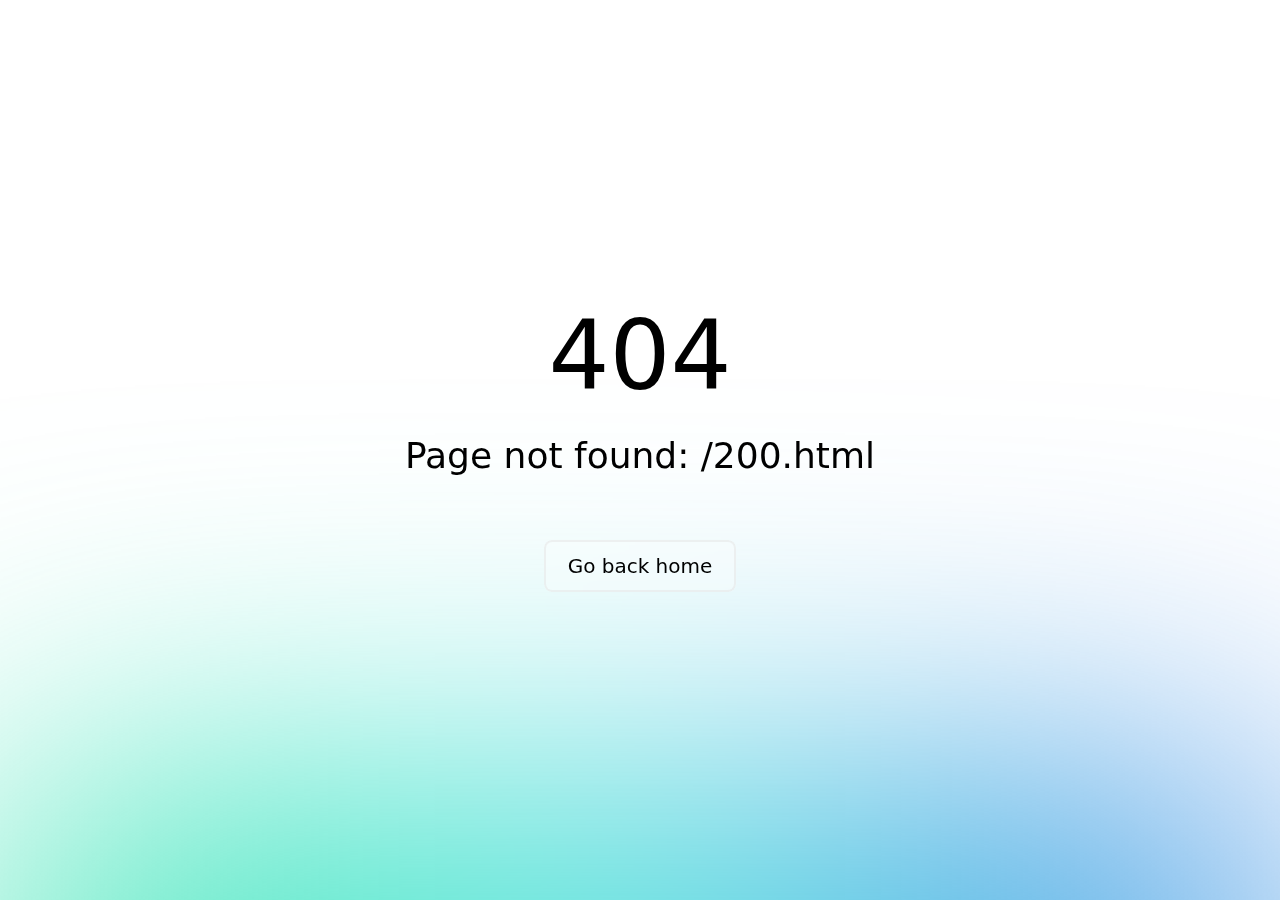
<file: 200.html>
<!DOCTYPE html><html  data-capo=""><head><meta charset="utf-8">
<meta name="viewport" content="width=device-width, initial-scale=1">
<link rel="stylesheet" href="https://fonts.googleapis.com/css2?family=Plus+Jakarta+Sans:wght@400;500;600;700&display=swap">
<link rel="stylesheet" href="https://cdnjs.cloudflare.com/ajax/libs/font-awesome/6.0.0/css/all.min.css">
<style>*,:after,:before{--tw-border-spacing-x:0;--tw-border-spacing-y:0;--tw-translate-x:0;--tw-translate-y:0;--tw-rotate:0;--tw-skew-x:0;--tw-skew-y:0;--tw-scale-x:1;--tw-scale-y:1;--tw-pan-x: ;--tw-pan-y: ;--tw-pinch-zoom: ;--tw-scroll-snap-strictness:proximity;--tw-gradient-from-position: ;--tw-gradient-via-position: ;--tw-gradient-to-position: ;--tw-ordinal: ;--tw-slashed-zero: ;--tw-numeric-figure: ;--tw-numeric-spacing: ;--tw-numeric-fraction: ;--tw-ring-inset: ;--tw-ring-offset-width:0px;--tw-ring-offset-color:#fff;--tw-ring-color:rgba(59,130,246,.5);--tw-ring-offset-shadow:0 0 #0000;--tw-ring-shadow:0 0 #0000;--tw-shadow:0 0 #0000;--tw-shadow-colored:0 0 #0000;--tw-blur: ;--tw-brightness: ;--tw-contrast: ;--tw-grayscale: ;--tw-hue-rotate: ;--tw-invert: ;--tw-saturate: ;--tw-sepia: ;--tw-drop-shadow: ;--tw-backdrop-blur: ;--tw-backdrop-brightness: ;--tw-backdrop-contrast: ;--tw-backdrop-grayscale: ;--tw-backdrop-hue-rotate: ;--tw-backdrop-invert: ;--tw-backdrop-opacity: ;--tw-backdrop-saturate: ;--tw-backdrop-sepia: ;--tw-contain-size: ;--tw-contain-layout: ;--tw-contain-paint: ;--tw-contain-style: }::backdrop{--tw-border-spacing-x:0;--tw-border-spacing-y:0;--tw-translate-x:0;--tw-translate-y:0;--tw-rotate:0;--tw-skew-x:0;--tw-skew-y:0;--tw-scale-x:1;--tw-scale-y:1;--tw-pan-x: ;--tw-pan-y: ;--tw-pinch-zoom: ;--tw-scroll-snap-strictness:proximity;--tw-gradient-from-position: ;--tw-gradient-via-position: ;--tw-gradient-to-position: ;--tw-ordinal: ;--tw-slashed-zero: ;--tw-numeric-figure: ;--tw-numeric-spacing: ;--tw-numeric-fraction: ;--tw-ring-inset: ;--tw-ring-offset-width:0px;--tw-ring-offset-color:#fff;--tw-ring-color:rgba(59,130,246,.5);--tw-ring-offset-shadow:0 0 #0000;--tw-ring-shadow:0 0 #0000;--tw-shadow:0 0 #0000;--tw-shadow-colored:0 0 #0000;--tw-blur: ;--tw-brightness: ;--tw-contrast: ;--tw-grayscale: ;--tw-hue-rotate: ;--tw-invert: ;--tw-saturate: ;--tw-sepia: ;--tw-drop-shadow: ;--tw-backdrop-blur: ;--tw-backdrop-brightness: ;--tw-backdrop-contrast: ;--tw-backdrop-grayscale: ;--tw-backdrop-hue-rotate: ;--tw-backdrop-invert: ;--tw-backdrop-opacity: ;--tw-backdrop-saturate: ;--tw-backdrop-sepia: ;--tw-contain-size: ;--tw-contain-layout: ;--tw-contain-paint: ;--tw-contain-style: }/*! tailwindcss v3.4.17 | MIT License | https://tailwindcss.com*/*,:after,:before{border:0 solid #e5e7eb;box-sizing:border-box}:after,:before{--tw-content:""}:host,html{line-height:1.5;-webkit-text-size-adjust:100%;font-family:Plus Jakarta Sans,sans-serif;font-feature-settings:normal;font-variation-settings:normal;-moz-tab-size:4;-o-tab-size:4;tab-size:4;-webkit-tap-highlight-color:transparent}body{line-height:inherit;margin:0}hr{border-top-width:1px;color:inherit;height:0}abbr:where([title]){-webkit-text-decoration:underline dotted;text-decoration:underline dotted}h1,h2,h3,h4,h5,h6{font-size:inherit;font-weight:inherit}a{color:inherit;text-decoration:inherit}b,strong{font-weight:bolder}code,kbd,pre,samp{font-family:ui-monospace,SFMono-Regular,Menlo,Monaco,Consolas,Liberation Mono,Courier New,monospace;font-feature-settings:normal;font-size:1em;font-variation-settings:normal}small{font-size:80%}sub,sup{font-size:75%;line-height:0;position:relative;vertical-align:baseline}sub{bottom:-.25em}sup{top:-.5em}table{border-collapse:collapse;border-color:inherit;text-indent:0}button,input,optgroup,select,textarea{color:inherit;font-family:inherit;font-feature-settings:inherit;font-size:100%;font-variation-settings:inherit;font-weight:inherit;letter-spacing:inherit;line-height:inherit;margin:0;padding:0}button,select{text-transform:none}button,input:where([type=button]),input:where([type=reset]),input:where([type=submit]){-webkit-appearance:button;background-color:transparent;background-image:none}:-moz-focusring{outline:auto}:-moz-ui-invalid{box-shadow:none}progress{vertical-align:baseline}::-webkit-inner-spin-button,::-webkit-outer-spin-button{height:auto}[type=search]{-webkit-appearance:textfield;outline-offset:-2px}::-webkit-search-decoration{-webkit-appearance:none}::-webkit-file-upload-button{-webkit-appearance:button;font:inherit}summary{display:list-item}blockquote,dd,dl,figure,h1,h2,h3,h4,h5,h6,hr,p,pre{margin:0}fieldset{margin:0}fieldset,legend{padding:0}menu,ol,ul{list-style:none;margin:0;padding:0}dialog{padding:0}textarea{resize:vertical}input::-moz-placeholder,textarea::-moz-placeholder{color:#9ca3af;opacity:1}input::placeholder,textarea::placeholder{color:#9ca3af;opacity:1}[role=button],button{cursor:pointer}:disabled{cursor:default}audio,canvas,embed,iframe,img,object,svg,video{display:block;vertical-align:middle}img,video{height:auto;max-width:100%}[hidden]:where(:not([hidden=until-found])){display:none}.container{width:100%}@media (min-width:640px){.container{max-width:640px}}@media (min-width:768px){.container{max-width:768px}}@media (min-width:1024px){.container{max-width:1024px}}@media (min-width:1280px){.container{max-width:1280px}}@media (min-width:1536px){.container{max-width:1536px}}.visible{visibility:visible}.fixed{position:fixed}.absolute{position:absolute}.relative{position:relative}.inset-0{top:0;right:0;bottom:0;left:0}.left-0{left:0}.right-0{right:0}.top-0{top:0}.top-16{top:4rem}.z-50{z-index:50}.mx-4{margin-left:1rem;margin-right:1rem}.mx-auto{margin-left:auto;margin-right:auto}.mb-1{margin-bottom:.25rem}.mb-12{margin-bottom:3rem}.mb-16{margin-bottom:4rem}.mb-2{margin-bottom:.5rem}.mb-3{margin-bottom:.75rem}.mb-4{margin-bottom:1rem}.mb-5{margin-bottom:1.25rem}.ml-20{margin-left:5rem}.mr-3{margin-right:.75rem}.mt-1{margin-top:.25rem}.mt-4{margin-top:1rem}.mt-5{margin-top:1.25rem}.block{display:block}.inline-block{display:inline-block}.flex{display:flex}.h-1{height:.25rem}.h-8{height:2rem}.h-9{height:2.25rem}.h-screen{height:100vh}.min-h-screen{min-height:100vh}.w-2\/3{width:66.666667%}.w-8{width:2rem}.w-9{width:2.25rem}.w-full{width:100%}.max-w-\[120px\]{max-width:120px}.-translate-y-\[10px\]{--tw-translate-y:-10px}.-translate-y-\[10px\],.translate-x-0{transform:translate(var(--tw-translate-x),var(--tw-translate-y)) rotate(var(--tw-rotate)) skew(var(--tw-skew-x)) skewY(var(--tw-skew-y)) scaleX(var(--tw-scale-x)) scaleY(var(--tw-scale-y))}.translate-x-0{--tw-translate-x:0px}.translate-x-full{--tw-translate-x:100%}.translate-x-full,.translate-y-\[10px\]{transform:translate(var(--tw-translate-x),var(--tw-translate-y)) rotate(var(--tw-rotate)) skew(var(--tw-skew-x)) skewY(var(--tw-skew-y)) scaleX(var(--tw-scale-x)) scaleY(var(--tw-scale-y))}.translate-y-\[10px\]{--tw-translate-y:10px}.-rotate-45{--tw-rotate:-45deg}.-rotate-45,.rotate-45{transform:translate(var(--tw-translate-x),var(--tw-translate-y)) rotate(var(--tw-rotate)) skew(var(--tw-skew-x)) skewY(var(--tw-skew-y)) scaleX(var(--tw-scale-x)) scaleY(var(--tw-scale-y))}.rotate-45{--tw-rotate:45deg}.flex-col{flex-direction:column}.flex-wrap{flex-wrap:wrap}.items-center{align-items:center}.justify-center{justify-content:center}.justify-between{justify-content:space-between}.space-x-4>:not([hidden])~:not([hidden]){--tw-space-x-reverse:0;margin-left:calc(1rem*(1 - var(--tw-space-x-reverse)));margin-right:calc(1rem*var(--tw-space-x-reverse))}.space-x-6>:not([hidden])~:not([hidden]){--tw-space-x-reverse:0;margin-left:calc(1.5rem*(1 - var(--tw-space-x-reverse)));margin-right:calc(1.5rem*var(--tw-space-x-reverse))}.space-y-8>:not([hidden])~:not([hidden]){--tw-space-y-reverse:0;margin-bottom:calc(2rem*var(--tw-space-y-reverse));margin-top:calc(2rem*(1 - var(--tw-space-y-reverse)))}.overflow-hidden{overflow:hidden}.rounded{border-radius:.25rem}.rounded-full{border-radius:9999px}.rounded-lg{border-radius:.5rem}.rounded-md{border-radius:.375rem}.border{border-width:1px}.border-t{border-top-width:1px}.border-gray-800{--tw-border-opacity:1;border-color:rgb(31 41 55/var(--tw-border-opacity,1))}.border-slate-300{--tw-border-opacity:1;border-color:rgb(203 213 225/var(--tw-border-opacity,1))}.border-slate-700{--tw-border-opacity:1;border-color:rgb(51 65 85/var(--tw-border-opacity,1))}.bg-\[\#F8F8F8\]{--tw-bg-opacity:1;background-color:rgb(248 248 248/var(--tw-bg-opacity,1))}.bg-\[\#F8F8F8\]\/30{background-color:#f7f7f74d}.bg-gray-800{--tw-bg-opacity:1;background-color:rgb(31 41 55/var(--tw-bg-opacity,1))}.bg-transparent{background-color:transparent}.bg-white{--tw-bg-opacity:1;background-color:rgb(255 255 255/var(--tw-bg-opacity,1))}.fill-current{fill:currentColor}.p-4{padding:1rem}.px-4{padding-left:1rem;padding-right:1rem}.px-5{padding-left:1.25rem;padding-right:1.25rem}.px-9{padding-left:2.25rem;padding-right:2.25rem}.py-16{padding-bottom:4rem;padding-top:4rem}.py-4{padding-bottom:1rem;padding-top:1rem}.pb-12{padding-bottom:3rem}.pt-10{padding-top:2.5rem}.pt-12{padding-top:3rem}.pt-16{padding-top:4rem}.pt-24{padding-top:6rem}.text-center{text-align:center}.text-justify{text-align:justify}.text-2xl{font-size:1.5rem;line-height:2rem}.text-3xl{font-size:1.875rem;line-height:2.25rem}.text-4xl{font-size:2.25rem;line-height:2.5rem}.text-5xl{font-size:3rem;line-height:1}.text-base{font-size:1rem;line-height:1.5rem}.text-lg{font-size:1.125rem;line-height:1.75rem}.text-sm{font-size:.875rem;line-height:1.25rem}.text-xl{font-size:1.25rem;line-height:1.75rem}.font-bold{font-weight:700}.font-extrabold{font-weight:800}.font-medium{font-weight:500}.font-semibold{font-weight:600}.uppercase{text-transform:uppercase}.leading-tight{line-height:1.25}.text-\[\#000000\]{--tw-text-opacity:1;color:rgb(0 0 0/var(--tw-text-opacity,1))}.text-\[\#3d3f3e\]{--tw-text-opacity:1;color:rgb(61 63 62/var(--tw-text-opacity,1))}.text-\[\#4287f5\]{--tw-text-opacity:1;color:rgb(66 135 245/var(--tw-text-opacity,1))}.text-\[\#5BBEE4\]{--tw-text-opacity:1;color:rgb(91 190 228/var(--tw-text-opacity,1))}.text-\[\#812990\]{--tw-text-opacity:1;color:rgb(129 41 144/var(--tw-text-opacity,1))}.text-\[\#F19DB5\]{--tw-text-opacity:1;color:rgb(241 157 181/var(--tw-text-opacity,1))}.text-black{--tw-text-opacity:1;color:rgb(0 0 0/var(--tw-text-opacity,1))}.text-gray-600{--tw-text-opacity:1;color:rgb(75 85 99/var(--tw-text-opacity,1))}.text-gray-800{--tw-text-opacity:1;color:rgb(31 41 55/var(--tw-text-opacity,1))}.text-slate-300{--tw-text-opacity:1;color:rgb(203 213 225/var(--tw-text-opacity,1))}.text-slate-500{--tw-text-opacity:1;color:rgb(100 116 139/var(--tw-text-opacity,1))}.text-white{--tw-text-opacity:1;color:rgb(255 255 255/var(--tw-text-opacity,1))}.opacity-0{opacity:0}.opacity-60{opacity:.6}.shadow-md{--tw-shadow:0 4px 6px -1px rgba(0,0,0,.1),0 2px 4px -2px rgba(0,0,0,.1);--tw-shadow-colored:0 4px 6px -1px var(--tw-shadow-color),0 2px 4px -2px var(--tw-shadow-color);box-shadow:var(--tw-ring-offset-shadow,0 0 #0000),var(--tw-ring-shadow,0 0 #0000),var(--tw-shadow)}.grayscale{--tw-grayscale:grayscale(100%);filter:var(--tw-blur) var(--tw-brightness) var(--tw-contrast) var(--tw-grayscale) var(--tw-hue-rotate) var(--tw-invert) var(--tw-saturate) var(--tw-sepia) var(--tw-drop-shadow)}.backdrop-blur-lg{--tw-backdrop-blur:blur(16px);-webkit-backdrop-filter:var(--tw-backdrop-blur) var(--tw-backdrop-brightness) var(--tw-backdrop-contrast) var(--tw-backdrop-grayscale) var(--tw-backdrop-hue-rotate) var(--tw-backdrop-invert) var(--tw-backdrop-opacity) var(--tw-backdrop-saturate) var(--tw-backdrop-sepia);backdrop-filter:var(--tw-backdrop-blur) var(--tw-backdrop-brightness) var(--tw-backdrop-contrast) var(--tw-backdrop-grayscale) var(--tw-backdrop-hue-rotate) var(--tw-backdrop-invert) var(--tw-backdrop-opacity) var(--tw-backdrop-saturate) var(--tw-backdrop-sepia)}.transition{transition-duration:.15s;transition-property:color,background-color,border-color,text-decoration-color,fill,stroke,opacity,box-shadow,transform,filter,-webkit-backdrop-filter;transition-property:color,background-color,border-color,text-decoration-color,fill,stroke,opacity,box-shadow,transform,filter,backdrop-filter;transition-property:color,background-color,border-color,text-decoration-color,fill,stroke,opacity,box-shadow,transform,filter,backdrop-filter,-webkit-backdrop-filter;transition-timing-function:cubic-bezier(.4,0,.2,1)}.transition-opacity{transition-duration:.15s;transition-property:opacity;transition-timing-function:cubic-bezier(.4,0,.2,1)}.transition-transform{transition-duration:.15s;transition-property:transform;transition-timing-function:cubic-bezier(.4,0,.2,1)}.duration-300{transition-duration:.3s}.duration-500{transition-duration:.5s}html{font-family:Plus Jakarta Sans,sans-serif}.visible{opacity:1!important}.opacity-0{opacity:0!important}.transition-opacity{transition:opacity .5s ease-in-out}.hover\:text-\[\#4287f5\]:hover{--tw-text-opacity:1;color:rgb(66 135 245/var(--tw-text-opacity,1))}.hover\:text-\[\#FF4B00\]:hover{--tw-text-opacity:1;color:rgb(255 75 0/var(--tw-text-opacity,1))}.hover\:text-white:hover{--tw-text-opacity:1;color:rgb(255 255 255/var(--tw-text-opacity,1))}.hover\:opacity-100:hover{opacity:1}.hover\:grayscale-0:hover{--tw-grayscale:grayscale(0);filter:var(--tw-blur) var(--tw-brightness) var(--tw-contrast) var(--tw-grayscale) var(--tw-hue-rotate) var(--tw-invert) var(--tw-saturate) var(--tw-sepia) var(--tw-drop-shadow)}@media (min-width:640px){.sm\:static{position:static}.sm\:flex{display:flex}.sm\:hidden{display:none}.sm\:w-auto{width:auto}.sm\:translate-x-0{--tw-translate-x:0px;transform:translate(var(--tw-translate-x),var(--tw-translate-y)) rotate(var(--tw-rotate)) skew(var(--tw-skew-x)) skewY(var(--tw-skew-y)) scaleX(var(--tw-scale-x)) scaleY(var(--tw-scale-y))}.sm\:items-center{align-items:center}.sm\:space-x-6>:not([hidden])~:not([hidden]){--tw-space-x-reverse:0;margin-left:calc(1.5rem*(1 - var(--tw-space-x-reverse)));margin-right:calc(1.5rem*var(--tw-space-x-reverse))}.sm\:bg-transparent{background-color:transparent}.sm\:px-6{padding-left:1.5rem;padding-right:1.5rem}.sm\:py-0{padding-bottom:0;padding-top:0}.sm\:text-2xl{font-size:1.5rem;line-height:2rem}.sm\:shadow-none{--tw-shadow:0 0 #0000;--tw-shadow-colored:0 0 #0000;box-shadow:var(--tw-ring-offset-shadow,0 0 #0000),var(--tw-ring-shadow,0 0 #0000),var(--tw-shadow)}}@media (min-width:768px){.md\:w-1\/2{width:50%}.md\:w-1\/3{width:33.333333%}.md\:w-2\/3{width:66.666667%}.md\:flex-row{flex-direction:row}.md\:justify-end{justify-content:flex-end}.md\:space-y-0>:not([hidden])~:not([hidden]){--tw-space-y-reverse:0;margin-bottom:calc(0px*var(--tw-space-y-reverse));margin-top:calc(0px*(1 - var(--tw-space-y-reverse)))}.md\:text-right{text-align:right}.md\:text-2xl{font-size:1.5rem;line-height:2rem}.md\:text-4xl{font-size:2.25rem;line-height:2.5rem}.md\:text-7xl{font-size:4.5rem;line-height:1}.md\:text-xl{font-size:1.25rem;line-height:1.75rem}}@media (min-width:1024px){.lg\:mx-6{margin-left:1.5rem;margin-right:1.5rem}.lg\:px-16{padding-left:4rem;padding-right:4rem}.lg\:text-2xl{font-size:1.5rem;line-height:2rem}}@media (min-width:1280px){.xl\:mx-8{margin-left:2rem;margin-right:2rem}.xl\:mx-auto{margin-left:auto;margin-right:auto}.xl\:w-10\/12{width:83.333333%}}</style>
<style>*,:after,:before{--tw-border-spacing-x:0;--tw-border-spacing-y:0;--tw-translate-x:0;--tw-translate-y:0;--tw-rotate:0;--tw-skew-x:0;--tw-skew-y:0;--tw-scale-x:1;--tw-scale-y:1;--tw-pan-x: ;--tw-pan-y: ;--tw-pinch-zoom: ;--tw-scroll-snap-strictness:proximity;--tw-gradient-from-position: ;--tw-gradient-via-position: ;--tw-gradient-to-position: ;--tw-ordinal: ;--tw-slashed-zero: ;--tw-numeric-figure: ;--tw-numeric-spacing: ;--tw-numeric-fraction: ;--tw-ring-inset: ;--tw-ring-offset-width:0px;--tw-ring-offset-color:#fff;--tw-ring-color:rgba(59,130,246,.5);--tw-ring-offset-shadow:0 0 #0000;--tw-ring-shadow:0 0 #0000;--tw-shadow:0 0 #0000;--tw-shadow-colored:0 0 #0000;--tw-blur: ;--tw-brightness: ;--tw-contrast: ;--tw-grayscale: ;--tw-hue-rotate: ;--tw-invert: ;--tw-saturate: ;--tw-sepia: ;--tw-drop-shadow: ;--tw-backdrop-blur: ;--tw-backdrop-brightness: ;--tw-backdrop-contrast: ;--tw-backdrop-grayscale: ;--tw-backdrop-hue-rotate: ;--tw-backdrop-invert: ;--tw-backdrop-opacity: ;--tw-backdrop-saturate: ;--tw-backdrop-sepia: ;--tw-contain-size: ;--tw-contain-layout: ;--tw-contain-paint: ;--tw-contain-style: }::backdrop{--tw-border-spacing-x:0;--tw-border-spacing-y:0;--tw-translate-x:0;--tw-translate-y:0;--tw-rotate:0;--tw-skew-x:0;--tw-skew-y:0;--tw-scale-x:1;--tw-scale-y:1;--tw-pan-x: ;--tw-pan-y: ;--tw-pinch-zoom: ;--tw-scroll-snap-strictness:proximity;--tw-gradient-from-position: ;--tw-gradient-via-position: ;--tw-gradient-to-position: ;--tw-ordinal: ;--tw-slashed-zero: ;--tw-numeric-figure: ;--tw-numeric-spacing: ;--tw-numeric-fraction: ;--tw-ring-inset: ;--tw-ring-offset-width:0px;--tw-ring-offset-color:#fff;--tw-ring-color:rgba(59,130,246,.5);--tw-ring-offset-shadow:0 0 #0000;--tw-ring-shadow:0 0 #0000;--tw-shadow:0 0 #0000;--tw-shadow-colored:0 0 #0000;--tw-blur: ;--tw-brightness: ;--tw-contrast: ;--tw-grayscale: ;--tw-hue-rotate: ;--tw-invert: ;--tw-saturate: ;--tw-sepia: ;--tw-drop-shadow: ;--tw-backdrop-blur: ;--tw-backdrop-brightness: ;--tw-backdrop-contrast: ;--tw-backdrop-grayscale: ;--tw-backdrop-hue-rotate: ;--tw-backdrop-invert: ;--tw-backdrop-opacity: ;--tw-backdrop-saturate: ;--tw-backdrop-sepia: ;--tw-contain-size: ;--tw-contain-layout: ;--tw-contain-paint: ;--tw-contain-style: }/*! tailwindcss v3.4.17 | MIT License | https://tailwindcss.com*/*,:after,:before{border:0 solid #e5e7eb;box-sizing:border-box}:after,:before{--tw-content:""}:host,html{line-height:1.5;-webkit-text-size-adjust:100%;font-family:Plus Jakarta Sans,sans-serif;font-feature-settings:normal;font-variation-settings:normal;-moz-tab-size:4;-o-tab-size:4;tab-size:4;-webkit-tap-highlight-color:transparent}body{line-height:inherit;margin:0}hr{border-top-width:1px;color:inherit;height:0}abbr:where([title]){-webkit-text-decoration:underline dotted;text-decoration:underline dotted}h1,h2,h3,h4,h5,h6{font-size:inherit;font-weight:inherit}a{color:inherit;text-decoration:inherit}b,strong{font-weight:bolder}code,kbd,pre,samp{font-family:ui-monospace,SFMono-Regular,Menlo,Monaco,Consolas,Liberation Mono,Courier New,monospace;font-feature-settings:normal;font-size:1em;font-variation-settings:normal}small{font-size:80%}sub,sup{font-size:75%;line-height:0;position:relative;vertical-align:baseline}sub{bottom:-.25em}sup{top:-.5em}table{border-collapse:collapse;border-color:inherit;text-indent:0}button,input,optgroup,select,textarea{color:inherit;font-family:inherit;font-feature-settings:inherit;font-size:100%;font-variation-settings:inherit;font-weight:inherit;letter-spacing:inherit;line-height:inherit;margin:0;padding:0}button,select{text-transform:none}button,input:where([type=button]),input:where([type=reset]),input:where([type=submit]){-webkit-appearance:button;background-color:transparent;background-image:none}:-moz-focusring{outline:auto}:-moz-ui-invalid{box-shadow:none}progress{vertical-align:baseline}::-webkit-inner-spin-button,::-webkit-outer-spin-button{height:auto}[type=search]{-webkit-appearance:textfield;outline-offset:-2px}::-webkit-search-decoration{-webkit-appearance:none}::-webkit-file-upload-button{-webkit-appearance:button;font:inherit}summary{display:list-item}blockquote,dd,dl,figure,h1,h2,h3,h4,h5,h6,hr,p,pre{margin:0}fieldset{margin:0}fieldset,legend{padding:0}menu,ol,ul{list-style:none;margin:0;padding:0}dialog{padding:0}textarea{resize:vertical}input::-moz-placeholder,textarea::-moz-placeholder{color:#9ca3af;opacity:1}input::placeholder,textarea::placeholder{color:#9ca3af;opacity:1}[role=button],button{cursor:pointer}:disabled{cursor:default}audio,canvas,embed,iframe,img,object,svg,video{display:block;vertical-align:middle}img,video{height:auto;max-width:100%}[hidden]:where(:not([hidden=until-found])){display:none}.container{width:100%}@media (min-width:640px){.container{max-width:640px}}@media (min-width:768px){.container{max-width:768px}}@media (min-width:1024px){.container{max-width:1024px}}@media (min-width:1280px){.container{max-width:1280px}}@media (min-width:1536px){.container{max-width:1536px}}.visible{visibility:visible}.fixed{position:fixed}.absolute{position:absolute}.relative{position:relative}.inset-0{top:0;right:0;bottom:0;left:0}.left-0{left:0}.right-0{right:0}.top-0{top:0}.top-16{top:4rem}.z-50{z-index:50}.mx-4{margin-left:1rem;margin-right:1rem}.mx-auto{margin-left:auto;margin-right:auto}.mb-1{margin-bottom:.25rem}.mb-12{margin-bottom:3rem}.mb-16{margin-bottom:4rem}.mb-2{margin-bottom:.5rem}.mb-3{margin-bottom:.75rem}.mb-4{margin-bottom:1rem}.mb-5{margin-bottom:1.25rem}.ml-20{margin-left:5rem}.mr-3{margin-right:.75rem}.mt-1{margin-top:.25rem}.mt-4{margin-top:1rem}.mt-5{margin-top:1.25rem}.block{display:block}.inline-block{display:inline-block}.flex{display:flex}.h-1{height:.25rem}.h-8{height:2rem}.h-9{height:2.25rem}.h-screen{height:100vh}.min-h-screen{min-height:100vh}.w-2\/3{width:66.666667%}.w-8{width:2rem}.w-9{width:2.25rem}.w-full{width:100%}.max-w-\[120px\]{max-width:120px}.-translate-y-\[10px\]{--tw-translate-y:-10px}.-translate-y-\[10px\],.translate-x-0{transform:translate(var(--tw-translate-x),var(--tw-translate-y)) rotate(var(--tw-rotate)) skew(var(--tw-skew-x)) skewY(var(--tw-skew-y)) scaleX(var(--tw-scale-x)) scaleY(var(--tw-scale-y))}.translate-x-0{--tw-translate-x:0px}.translate-x-full{--tw-translate-x:100%}.translate-x-full,.translate-y-\[10px\]{transform:translate(var(--tw-translate-x),var(--tw-translate-y)) rotate(var(--tw-rotate)) skew(var(--tw-skew-x)) skewY(var(--tw-skew-y)) scaleX(var(--tw-scale-x)) scaleY(var(--tw-scale-y))}.translate-y-\[10px\]{--tw-translate-y:10px}.-rotate-45{--tw-rotate:-45deg}.-rotate-45,.rotate-45{transform:translate(var(--tw-translate-x),var(--tw-translate-y)) rotate(var(--tw-rotate)) skew(var(--tw-skew-x)) skewY(var(--tw-skew-y)) scaleX(var(--tw-scale-x)) scaleY(var(--tw-scale-y))}.rotate-45{--tw-rotate:45deg}.flex-col{flex-direction:column}.flex-wrap{flex-wrap:wrap}.items-center{align-items:center}.justify-center{justify-content:center}.justify-between{justify-content:space-between}.space-x-4>:not([hidden])~:not([hidden]){--tw-space-x-reverse:0;margin-left:calc(1rem*(1 - var(--tw-space-x-reverse)));margin-right:calc(1rem*var(--tw-space-x-reverse))}.space-x-6>:not([hidden])~:not([hidden]){--tw-space-x-reverse:0;margin-left:calc(1.5rem*(1 - var(--tw-space-x-reverse)));margin-right:calc(1.5rem*var(--tw-space-x-reverse))}.space-y-8>:not([hidden])~:not([hidden]){--tw-space-y-reverse:0;margin-bottom:calc(2rem*var(--tw-space-y-reverse));margin-top:calc(2rem*(1 - var(--tw-space-y-reverse)))}.overflow-hidden{overflow:hidden}.rounded{border-radius:.25rem}.rounded-full{border-radius:9999px}.rounded-lg{border-radius:.5rem}.rounded-md{border-radius:.375rem}.border{border-width:1px}.border-t{border-top-width:1px}.border-gray-800{--tw-border-opacity:1;border-color:rgb(31 41 55/var(--tw-border-opacity,1))}.border-slate-300{--tw-border-opacity:1;border-color:rgb(203 213 225/var(--tw-border-opacity,1))}.border-slate-700{--tw-border-opacity:1;border-color:rgb(51 65 85/var(--tw-border-opacity,1))}.bg-\[\#F8F8F8\]{--tw-bg-opacity:1;background-color:rgb(248 248 248/var(--tw-bg-opacity,1))}.bg-\[\#F8F8F8\]\/30{background-color:#f7f7f74d}.bg-gray-800{--tw-bg-opacity:1;background-color:rgb(31 41 55/var(--tw-bg-opacity,1))}.bg-transparent{background-color:transparent}.bg-white{--tw-bg-opacity:1;background-color:rgb(255 255 255/var(--tw-bg-opacity,1))}.fill-current{fill:currentColor}.p-4{padding:1rem}.px-4{padding-left:1rem;padding-right:1rem}.px-5{padding-left:1.25rem;padding-right:1.25rem}.px-9{padding-left:2.25rem;padding-right:2.25rem}.py-16{padding-bottom:4rem;padding-top:4rem}.py-4{padding-bottom:1rem;padding-top:1rem}.pb-12{padding-bottom:3rem}.pt-10{padding-top:2.5rem}.pt-12{padding-top:3rem}.pt-16{padding-top:4rem}.pt-24{padding-top:6rem}.text-center{text-align:center}.text-justify{text-align:justify}.text-2xl{font-size:1.5rem;line-height:2rem}.text-3xl{font-size:1.875rem;line-height:2.25rem}.text-4xl{font-size:2.25rem;line-height:2.5rem}.text-5xl{font-size:3rem;line-height:1}.text-base{font-size:1rem;line-height:1.5rem}.text-lg{font-size:1.125rem;line-height:1.75rem}.text-sm{font-size:.875rem;line-height:1.25rem}.text-xl{font-size:1.25rem;line-height:1.75rem}.font-bold{font-weight:700}.font-extrabold{font-weight:800}.font-medium{font-weight:500}.font-semibold{font-weight:600}.uppercase{text-transform:uppercase}.leading-tight{line-height:1.25}.text-\[\#000000\]{--tw-text-opacity:1;color:rgb(0 0 0/var(--tw-text-opacity,1))}.text-\[\#3d3f3e\]{--tw-text-opacity:1;color:rgb(61 63 62/var(--tw-text-opacity,1))}.text-\[\#4287f5\]{--tw-text-opacity:1;color:rgb(66 135 245/var(--tw-text-opacity,1))}.text-\[\#5BBEE4\]{--tw-text-opacity:1;color:rgb(91 190 228/var(--tw-text-opacity,1))}.text-\[\#812990\]{--tw-text-opacity:1;color:rgb(129 41 144/var(--tw-text-opacity,1))}.text-\[\#F19DB5\]{--tw-text-opacity:1;color:rgb(241 157 181/var(--tw-text-opacity,1))}.text-black{--tw-text-opacity:1;color:rgb(0 0 0/var(--tw-text-opacity,1))}.text-gray-600{--tw-text-opacity:1;color:rgb(75 85 99/var(--tw-text-opacity,1))}.text-gray-800{--tw-text-opacity:1;color:rgb(31 41 55/var(--tw-text-opacity,1))}.text-slate-300{--tw-text-opacity:1;color:rgb(203 213 225/var(--tw-text-opacity,1))}.text-slate-500{--tw-text-opacity:1;color:rgb(100 116 139/var(--tw-text-opacity,1))}.text-white{--tw-text-opacity:1;color:rgb(255 255 255/var(--tw-text-opacity,1))}.opacity-0{opacity:0}.opacity-60{opacity:.6}.shadow-md{--tw-shadow:0 4px 6px -1px rgba(0,0,0,.1),0 2px 4px -2px rgba(0,0,0,.1);--tw-shadow-colored:0 4px 6px -1px var(--tw-shadow-color),0 2px 4px -2px var(--tw-shadow-color);box-shadow:var(--tw-ring-offset-shadow,0 0 #0000),var(--tw-ring-shadow,0 0 #0000),var(--tw-shadow)}.grayscale{--tw-grayscale:grayscale(100%);filter:var(--tw-blur) var(--tw-brightness) var(--tw-contrast) var(--tw-grayscale) var(--tw-hue-rotate) var(--tw-invert) var(--tw-saturate) var(--tw-sepia) var(--tw-drop-shadow)}.backdrop-blur-lg{--tw-backdrop-blur:blur(16px);-webkit-backdrop-filter:var(--tw-backdrop-blur) var(--tw-backdrop-brightness) var(--tw-backdrop-contrast) var(--tw-backdrop-grayscale) var(--tw-backdrop-hue-rotate) var(--tw-backdrop-invert) var(--tw-backdrop-opacity) var(--tw-backdrop-saturate) var(--tw-backdrop-sepia);backdrop-filter:var(--tw-backdrop-blur) var(--tw-backdrop-brightness) var(--tw-backdrop-contrast) var(--tw-backdrop-grayscale) var(--tw-backdrop-hue-rotate) var(--tw-backdrop-invert) var(--tw-backdrop-opacity) var(--tw-backdrop-saturate) var(--tw-backdrop-sepia)}.transition{transition-duration:.15s;transition-property:color,background-color,border-color,text-decoration-color,fill,stroke,opacity,box-shadow,transform,filter,-webkit-backdrop-filter;transition-property:color,background-color,border-color,text-decoration-color,fill,stroke,opacity,box-shadow,transform,filter,backdrop-filter;transition-property:color,background-color,border-color,text-decoration-color,fill,stroke,opacity,box-shadow,transform,filter,backdrop-filter,-webkit-backdrop-filter;transition-timing-function:cubic-bezier(.4,0,.2,1)}.transition-opacity{transition-duration:.15s;transition-property:opacity;transition-timing-function:cubic-bezier(.4,0,.2,1)}.transition-transform{transition-duration:.15s;transition-property:transform;transition-timing-function:cubic-bezier(.4,0,.2,1)}.duration-300{transition-duration:.3s}.duration-500{transition-duration:.5s}html{scroll-behavior:smooth}.hover\:text-\[\#4287f5\]:hover{--tw-text-opacity:1;color:rgb(66 135 245/var(--tw-text-opacity,1))}.hover\:text-\[\#FF4B00\]:hover{--tw-text-opacity:1;color:rgb(255 75 0/var(--tw-text-opacity,1))}.hover\:text-white:hover{--tw-text-opacity:1;color:rgb(255 255 255/var(--tw-text-opacity,1))}.hover\:opacity-100:hover{opacity:1}.hover\:grayscale-0:hover{--tw-grayscale:grayscale(0);filter:var(--tw-blur) var(--tw-brightness) var(--tw-contrast) var(--tw-grayscale) var(--tw-hue-rotate) var(--tw-invert) var(--tw-saturate) var(--tw-sepia) var(--tw-drop-shadow)}@media (min-width:640px){.sm\:static{position:static}.sm\:flex{display:flex}.sm\:hidden{display:none}.sm\:w-auto{width:auto}.sm\:translate-x-0{--tw-translate-x:0px;transform:translate(var(--tw-translate-x),var(--tw-translate-y)) rotate(var(--tw-rotate)) skew(var(--tw-skew-x)) skewY(var(--tw-skew-y)) scaleX(var(--tw-scale-x)) scaleY(var(--tw-scale-y))}.sm\:items-center{align-items:center}.sm\:space-x-6>:not([hidden])~:not([hidden]){--tw-space-x-reverse:0;margin-left:calc(1.5rem*(1 - var(--tw-space-x-reverse)));margin-right:calc(1.5rem*var(--tw-space-x-reverse))}.sm\:bg-transparent{background-color:transparent}.sm\:px-6{padding-left:1.5rem;padding-right:1.5rem}.sm\:py-0{padding-bottom:0;padding-top:0}.sm\:text-2xl{font-size:1.5rem;line-height:2rem}.sm\:shadow-none{--tw-shadow:0 0 #0000;--tw-shadow-colored:0 0 #0000;box-shadow:var(--tw-ring-offset-shadow,0 0 #0000),var(--tw-ring-shadow,0 0 #0000),var(--tw-shadow)}}@media (min-width:768px){.md\:w-1\/2{width:50%}.md\:w-1\/3{width:33.333333%}.md\:w-2\/3{width:66.666667%}.md\:flex-row{flex-direction:row}.md\:justify-end{justify-content:flex-end}.md\:space-y-0>:not([hidden])~:not([hidden]){--tw-space-y-reverse:0;margin-bottom:calc(0px*var(--tw-space-y-reverse));margin-top:calc(0px*(1 - var(--tw-space-y-reverse)))}.md\:text-right{text-align:right}.md\:text-2xl{font-size:1.5rem;line-height:2rem}.md\:text-4xl{font-size:2.25rem;line-height:2.5rem}.md\:text-7xl{font-size:4.5rem;line-height:1}.md\:text-xl{font-size:1.25rem;line-height:1.75rem}}@media (min-width:1024px){.lg\:mx-6{margin-left:1.5rem;margin-right:1.5rem}.lg\:px-16{padding-left:4rem;padding-right:4rem}.lg\:text-2xl{font-size:1.5rem;line-height:2rem}}@media (min-width:1280px){.xl\:mx-8{margin-left:2rem;margin-right:2rem}.xl\:mx-auto{margin-left:auto;margin-right:auto}.xl\:w-10\/12{width:83.333333%}}</style>
<link rel="stylesheet" href="/_nuxt/entry.DT_vJqF4.css" crossorigin>
<link rel="modulepreload" as="script" crossorigin href="/_nuxt/F6ShdNnK.js">
<link rel="prefetch" as="style" crossorigin href="/_nuxt/Navbar.CKs_S-A5.css">
<link rel="prefetch" as="script" crossorigin href="/_nuxt/D9-y0vIQ.js">
<link rel="prefetch" as="script" crossorigin href="/_nuxt/D0HqSjCW.js">
<link rel="prefetch" as="script" crossorigin href="/_nuxt/hfZDtsgt.js">
<link rel="prefetch" as="script" crossorigin href="/_nuxt/oEYWlC-d.js">
<link rel="prefetch" as="script" crossorigin href="/_nuxt/B8cwKihn.js">
<script type="module" src="/_nuxt/F6ShdNnK.js" crossorigin></script></head><body><div id="__nuxt"></div><div id="teleports"></div><script type="application/json" data-nuxt-data="nuxt-app" data-ssr="false" id="__NUXT_DATA__">[{"prerenderedAt":1,"serverRendered":2},1736536043738,false]</script>
<script>window.__NUXT__={};window.__NUXT__.config={public:{},app:{baseURL:"/",buildId:"47d9cb02-54ff-4068-9379-6b40ed5df8d7",buildAssetsDir:"/_nuxt/",cdnURL:""}}</script></body></html>
</file>
<file: _nuxt/entry.DT_vJqF4.css>
*,:after,:before{--tw-border-spacing-x:0;--tw-border-spacing-y:0;--tw-translate-x:0;--tw-translate-y:0;--tw-rotate:0;--tw-skew-x:0;--tw-skew-y:0;--tw-scale-x:1;--tw-scale-y:1;--tw-pan-x: ;--tw-pan-y: ;--tw-pinch-zoom: ;--tw-scroll-snap-strictness:proximity;--tw-gradient-from-position: ;--tw-gradient-via-position: ;--tw-gradient-to-position: ;--tw-ordinal: ;--tw-slashed-zero: ;--tw-numeric-figure: ;--tw-numeric-spacing: ;--tw-numeric-fraction: ;--tw-ring-inset: ;--tw-ring-offset-width:0px;--tw-ring-offset-color:#fff;--tw-ring-color:rgba(59,130,246,.5);--tw-ring-offset-shadow:0 0 #0000;--tw-ring-shadow:0 0 #0000;--tw-shadow:0 0 #0000;--tw-shadow-colored:0 0 #0000;--tw-blur: ;--tw-brightness: ;--tw-contrast: ;--tw-grayscale: ;--tw-hue-rotate: ;--tw-invert: ;--tw-saturate: ;--tw-sepia: ;--tw-drop-shadow: ;--tw-backdrop-blur: ;--tw-backdrop-brightness: ;--tw-backdrop-contrast: ;--tw-backdrop-grayscale: ;--tw-backdrop-hue-rotate: ;--tw-backdrop-invert: ;--tw-backdrop-opacity: ;--tw-backdrop-saturate: ;--tw-backdrop-sepia: ;--tw-contain-size: ;--tw-contain-layout: ;--tw-contain-paint: ;--tw-contain-style: }::backdrop{--tw-border-spacing-x:0;--tw-border-spacing-y:0;--tw-translate-x:0;--tw-translate-y:0;--tw-rotate:0;--tw-skew-x:0;--tw-skew-y:0;--tw-scale-x:1;--tw-scale-y:1;--tw-pan-x: ;--tw-pan-y: ;--tw-pinch-zoom: ;--tw-scroll-snap-strictness:proximity;--tw-gradient-from-position: ;--tw-gradient-via-position: ;--tw-gradient-to-position: ;--tw-ordinal: ;--tw-slashed-zero: ;--tw-numeric-figure: ;--tw-numeric-spacing: ;--tw-numeric-fraction: ;--tw-ring-inset: ;--tw-ring-offset-width:0px;--tw-ring-offset-color:#fff;--tw-ring-color:rgba(59,130,246,.5);--tw-ring-offset-shadow:0 0 #0000;--tw-ring-shadow:0 0 #0000;--tw-shadow:0 0 #0000;--tw-shadow-colored:0 0 #0000;--tw-blur: ;--tw-brightness: ;--tw-contrast: ;--tw-grayscale: ;--tw-hue-rotate: ;--tw-invert: ;--tw-saturate: ;--tw-sepia: ;--tw-drop-shadow: ;--tw-backdrop-blur: ;--tw-backdrop-brightness: ;--tw-backdrop-contrast: ;--tw-backdrop-grayscale: ;--tw-backdrop-hue-rotate: ;--tw-backdrop-invert: ;--tw-backdrop-opacity: ;--tw-backdrop-saturate: ;--tw-backdrop-sepia: ;--tw-contain-size: ;--tw-contain-layout: ;--tw-contain-paint: ;--tw-contain-style: }/*! tailwindcss v3.4.17 | MIT License | https://tailwindcss.com*/*,:after,:before{border:0 solid #e5e7eb;box-sizing:border-box}:after,:before{--tw-content:""}:host,html{line-height:1.5;-webkit-text-size-adjust:100%;font-family:Plus Jakarta Sans,sans-serif;font-feature-settings:normal;font-variation-settings:normal;-moz-tab-size:4;-o-tab-size:4;tab-size:4;-webkit-tap-highlight-color:transparent}body{line-height:inherit;margin:0}hr{border-top-width:1px;color:inherit;height:0}abbr:where([title]){-webkit-text-decoration:underline dotted;text-decoration:underline dotted}h1,h2,h3,h4,h5,h6{font-size:inherit;font-weight:inherit}a{color:inherit;text-decoration:inherit}b,strong{font-weight:bolder}code,kbd,pre,samp{font-family:ui-monospace,SFMono-Regular,Menlo,Monaco,Consolas,Liberation Mono,Courier New,monospace;font-feature-settings:normal;font-size:1em;font-variation-settings:normal}small{font-size:80%}sub,sup{font-size:75%;line-height:0;position:relative;vertical-align:baseline}sub{bottom:-.25em}sup{top:-.5em}table{border-collapse:collapse;border-color:inherit;text-indent:0}button,input,optgroup,select,textarea{color:inherit;font-family:inherit;font-feature-settings:inherit;font-size:100%;font-variation-settings:inherit;font-weight:inherit;letter-spacing:inherit;line-height:inherit;margin:0;padding:0}button,select{text-transform:none}button,input:where([type=button]),input:where([type=reset]),input:where([type=submit]){-webkit-appearance:button;background-color:transparent;background-image:none}:-moz-focusring{outline:auto}:-moz-ui-invalid{box-shadow:none}progress{vertical-align:baseline}::-webkit-inner-spin-button,::-webkit-outer-spin-button{height:auto}[type=search]{-webkit-appearance:textfield;outline-offset:-2px}::-webkit-search-decoration{-webkit-appearance:none}::-webkit-file-upload-button{-webkit-appearance:button;font:inherit}summary{display:list-item}blockquote,dd,dl,figure,h1,h2,h3,h4,h5,h6,hr,p,pre{margin:0}fieldset{margin:0}fieldset,legend{padding:0}menu,ol,ul{list-style:none;margin:0;padding:0}dialog{padding:0}textarea{resize:vertical}input::-moz-placeholder,textarea::-moz-placeholder{color:#9ca3af;opacity:1}input::placeholder,textarea::placeholder{color:#9ca3af;opacity:1}[role=button],button{cursor:pointer}:disabled{cursor:default}audio,canvas,embed,iframe,img,object,svg,video{display:block;vertical-align:middle}img,video{height:auto;max-width:100%}[hidden]:where(:not([hidden=until-found])){display:none}.container{width:100%}@media (min-width:640px){.container{max-width:640px}}@media (min-width:768px){.container{max-width:768px}}@media (min-width:1024px){.container{max-width:1024px}}@media (min-width:1280px){.container{max-width:1280px}}@media (min-width:1536px){.container{max-width:1536px}}.visible{visibility:visible}.fixed{position:fixed}.absolute{position:absolute}.relative{position:relative}.inset-0{top:0;right:0;bottom:0;left:0}.left-0{left:0}.right-0{right:0}.top-0{top:0}.top-16{top:4rem}.z-50{z-index:50}.mx-4{margin-left:1rem;margin-right:1rem}.mx-auto{margin-left:auto;margin-right:auto}.mb-1{margin-bottom:.25rem}.mb-12{margin-bottom:3rem}.mb-16{margin-bottom:4rem}.mb-2{margin-bottom:.5rem}.mb-3{margin-bottom:.75rem}.mb-4{margin-bottom:1rem}.mb-5{margin-bottom:1.25rem}.ml-20{margin-left:5rem}.mr-3{margin-right:.75rem}.mt-1{margin-top:.25rem}.mt-4{margin-top:1rem}.mt-5{margin-top:1.25rem}.block{display:block}.inline-block{display:inline-block}.flex{display:flex}.h-1{height:.25rem}.h-8{height:2rem}.h-9{height:2.25rem}.h-screen{height:100vh}.min-h-screen{min-height:100vh}.w-2\/3{width:66.666667%}.w-8{width:2rem}.w-9{width:2.25rem}.w-full{width:100%}.max-w-\[120px\]{max-width:120px}.-translate-y-\[10px\]{--tw-translate-y:-10px}.-translate-y-\[10px\],.translate-x-0{transform:translate(var(--tw-translate-x),var(--tw-translate-y)) rotate(var(--tw-rotate)) skew(var(--tw-skew-x)) skewY(var(--tw-skew-y)) scaleX(var(--tw-scale-x)) scaleY(var(--tw-scale-y))}.translate-x-0{--tw-translate-x:0px}.translate-x-full{--tw-translate-x:100%}.translate-x-full,.translate-y-\[10px\]{transform:translate(var(--tw-translate-x),var(--tw-translate-y)) rotate(var(--tw-rotate)) skew(var(--tw-skew-x)) skewY(var(--tw-skew-y)) scaleX(var(--tw-scale-x)) scaleY(var(--tw-scale-y))}.translate-y-\[10px\]{--tw-translate-y:10px}.-rotate-45{--tw-rotate:-45deg}.-rotate-45,.rotate-45{transform:translate(var(--tw-translate-x),var(--tw-translate-y)) rotate(var(--tw-rotate)) skew(var(--tw-skew-x)) skewY(var(--tw-skew-y)) scaleX(var(--tw-scale-x)) scaleY(var(--tw-scale-y))}.rotate-45{--tw-rotate:45deg}.flex-col{flex-direction:column}.flex-wrap{flex-wrap:wrap}.items-center{align-items:center}.justify-center{justify-content:center}.justify-between{justify-content:space-between}.space-x-4>:not([hidden])~:not([hidden]){--tw-space-x-reverse:0;margin-left:calc(1rem*(1 - var(--tw-space-x-reverse)));margin-right:calc(1rem*var(--tw-space-x-reverse))}.space-x-6>:not([hidden])~:not([hidden]){--tw-space-x-reverse:0;margin-left:calc(1.5rem*(1 - var(--tw-space-x-reverse)));margin-right:calc(1.5rem*var(--tw-space-x-reverse))}.space-y-8>:not([hidden])~:not([hidden]){--tw-space-y-reverse:0;margin-bottom:calc(2rem*var(--tw-space-y-reverse));margin-top:calc(2rem*(1 - var(--tw-space-y-reverse)))}.overflow-hidden{overflow:hidden}.rounded{border-radius:.25rem}.rounded-full{border-radius:9999px}.rounded-lg{border-radius:.5rem}.rounded-md{border-radius:.375rem}.border{border-width:1px}.border-t{border-top-width:1px}.border-gray-800{--tw-border-opacity:1;border-color:rgb(31 41 55/var(--tw-border-opacity,1))}.border-slate-300{--tw-border-opacity:1;border-color:rgb(203 213 225/var(--tw-border-opacity,1))}.border-slate-700{--tw-border-opacity:1;border-color:rgb(51 65 85/var(--tw-border-opacity,1))}.bg-\[\#F8F8F8\]{--tw-bg-opacity:1;background-color:rgb(248 248 248/var(--tw-bg-opacity,1))}.bg-\[\#F8F8F8\]\/30{background-color:#f7f7f74d}.bg-gray-800{--tw-bg-opacity:1;background-color:rgb(31 41 55/var(--tw-bg-opacity,1))}.bg-transparent{background-color:transparent}.bg-white{--tw-bg-opacity:1;background-color:rgb(255 255 255/var(--tw-bg-opacity,1))}.fill-current{fill:currentColor}.p-4{padding:1rem}.px-4{padding-left:1rem;padding-right:1rem}.px-5{padding-left:1.25rem;padding-right:1.25rem}.px-9{padding-left:2.25rem;padding-right:2.25rem}.py-16{padding-bottom:4rem;padding-top:4rem}.py-4{padding-bottom:1rem;padding-top:1rem}.pb-12{padding-bottom:3rem}.pt-10{padding-top:2.5rem}.pt-12{padding-top:3rem}.pt-16{padding-top:4rem}.pt-24{padding-top:6rem}.text-center{text-align:center}.text-justify{text-align:justify}.text-2xl{font-size:1.5rem;line-height:2rem}.text-3xl{font-size:1.875rem;line-height:2.25rem}.text-4xl{font-size:2.25rem;line-height:2.5rem}.text-5xl{font-size:3rem;line-height:1}.text-base{font-size:1rem;line-height:1.5rem}.text-lg{font-size:1.125rem;line-height:1.75rem}.text-sm{font-size:.875rem;line-height:1.25rem}.text-xl{font-size:1.25rem;line-height:1.75rem}.font-bold{font-weight:700}.font-extrabold{font-weight:800}.font-medium{font-weight:500}.font-semibold{font-weight:600}.uppercase{text-transform:uppercase}.leading-tight{line-height:1.25}.text-\[\#000000\]{--tw-text-opacity:1;color:rgb(0 0 0/var(--tw-text-opacity,1))}.text-\[\#3d3f3e\]{--tw-text-opacity:1;color:rgb(61 63 62/var(--tw-text-opacity,1))}.text-\[\#4287f5\]{--tw-text-opacity:1;color:rgb(66 135 245/var(--tw-text-opacity,1))}.text-\[\#5BBEE4\]{--tw-text-opacity:1;color:rgb(91 190 228/var(--tw-text-opacity,1))}.text-\[\#812990\]{--tw-text-opacity:1;color:rgb(129 41 144/var(--tw-text-opacity,1))}.text-\[\#F19DB5\]{--tw-text-opacity:1;color:rgb(241 157 181/var(--tw-text-opacity,1))}.text-black{--tw-text-opacity:1;color:rgb(0 0 0/var(--tw-text-opacity,1))}.text-gray-600{--tw-text-opacity:1;color:rgb(75 85 99/var(--tw-text-opacity,1))}.text-gray-800{--tw-text-opacity:1;color:rgb(31 41 55/var(--tw-text-opacity,1))}.text-slate-300{--tw-text-opacity:1;color:rgb(203 213 225/var(--tw-text-opacity,1))}.text-slate-500{--tw-text-opacity:1;color:rgb(100 116 139/var(--tw-text-opacity,1))}.text-white{--tw-text-opacity:1;color:rgb(255 255 255/var(--tw-text-opacity,1))}.opacity-0{opacity:0}.opacity-60{opacity:.6}.shadow-md{--tw-shadow:0 4px 6px -1px rgba(0,0,0,.1),0 2px 4px -2px rgba(0,0,0,.1);--tw-shadow-colored:0 4px 6px -1px var(--tw-shadow-color),0 2px 4px -2px var(--tw-shadow-color);box-shadow:var(--tw-ring-offset-shadow,0 0 #0000),var(--tw-ring-shadow,0 0 #0000),var(--tw-shadow)}.grayscale{--tw-grayscale:grayscale(100%);filter:var(--tw-blur) var(--tw-brightness) var(--tw-contrast) var(--tw-grayscale) var(--tw-hue-rotate) var(--tw-invert) var(--tw-saturate) var(--tw-sepia) var(--tw-drop-shadow)}.backdrop-blur-lg{--tw-backdrop-blur:blur(16px);-webkit-backdrop-filter:var(--tw-backdrop-blur) var(--tw-backdrop-brightness) var(--tw-backdrop-contrast) var(--tw-backdrop-grayscale) var(--tw-backdrop-hue-rotate) var(--tw-backdrop-invert) var(--tw-backdrop-opacity) var(--tw-backdrop-saturate) var(--tw-backdrop-sepia);backdrop-filter:var(--tw-backdrop-blur) var(--tw-backdrop-brightness) var(--tw-backdrop-contrast) var(--tw-backdrop-grayscale) var(--tw-backdrop-hue-rotate) var(--tw-backdrop-invert) var(--tw-backdrop-opacity) var(--tw-backdrop-saturate) var(--tw-backdrop-sepia)}.transition{transition-duration:.15s;transition-property:color,background-color,border-color,text-decoration-color,fill,stroke,opacity,box-shadow,transform,filter,-webkit-backdrop-filter;transition-property:color,background-color,border-color,text-decoration-color,fill,stroke,opacity,box-shadow,transform,filter,backdrop-filter;transition-property:color,background-color,border-color,text-decoration-color,fill,stroke,opacity,box-shadow,transform,filter,backdrop-filter,-webkit-backdrop-filter;transition-timing-function:cubic-bezier(.4,0,.2,1)}.transition-opacity{transition-duration:.15s;transition-property:opacity;transition-timing-function:cubic-bezier(.4,0,.2,1)}.transition-transform{transition-duration:.15s;transition-property:transform;transition-timing-function:cubic-bezier(.4,0,.2,1)}.duration-300{transition-duration:.3s}.duration-500{transition-duration:.5s}html{scroll-behavior:smooth}.hover\:text-\[\#4287f5\]:hover{--tw-text-opacity:1;color:rgb(66 135 245/var(--tw-text-opacity,1))}.hover\:text-\[\#FF4B00\]:hover{--tw-text-opacity:1;color:rgb(255 75 0/var(--tw-text-opacity,1))}.hover\:text-white:hover{--tw-text-opacity:1;color:rgb(255 255 255/var(--tw-text-opacity,1))}.hover\:opacity-100:hover{opacity:1}.hover\:grayscale-0:hover{--tw-grayscale:grayscale(0);filter:var(--tw-blur) var(--tw-brightness) var(--tw-contrast) var(--tw-grayscale) var(--tw-hue-rotate) var(--tw-invert) var(--tw-saturate) var(--tw-sepia) var(--tw-drop-shadow)}@media (min-width:640px){.sm\:static{position:static}.sm\:flex{display:flex}.sm\:hidden{display:none}.sm\:w-auto{width:auto}.sm\:translate-x-0{--tw-translate-x:0px;transform:translate(var(--tw-translate-x),var(--tw-translate-y)) rotate(var(--tw-rotate)) skew(var(--tw-skew-x)) skewY(var(--tw-skew-y)) scaleX(var(--tw-scale-x)) scaleY(var(--tw-scale-y))}.sm\:items-center{align-items:center}.sm\:space-x-6>:not([hidden])~:not([hidden]){--tw-space-x-reverse:0;margin-left:calc(1.5rem*(1 - var(--tw-space-x-reverse)));margin-right:calc(1.5rem*var(--tw-space-x-reverse))}.sm\:bg-transparent{background-color:transparent}.sm\:px-6{padding-left:1.5rem;padding-right:1.5rem}.sm\:py-0{padding-bottom:0;padding-top:0}.sm\:text-2xl{font-size:1.5rem;line-height:2rem}.sm\:shadow-none{--tw-shadow:0 0 #0000;--tw-shadow-colored:0 0 #0000;box-shadow:var(--tw-ring-offset-shadow,0 0 #0000),var(--tw-ring-shadow,0 0 #0000),var(--tw-shadow)}}@media (min-width:768px){.md\:w-1\/2{width:50%}.md\:w-1\/3{width:33.333333%}.md\:w-2\/3{width:66.666667%}.md\:flex-row{flex-direction:row}.md\:justify-end{justify-content:flex-end}.md\:space-y-0>:not([hidden])~:not([hidden]){--tw-space-y-reverse:0;margin-bottom:calc(0px*var(--tw-space-y-reverse));margin-top:calc(0px*(1 - var(--tw-space-y-reverse)))}.md\:text-right{text-align:right}.md\:text-2xl{font-size:1.5rem;line-height:2rem}.md\:text-4xl{font-size:2.25rem;line-height:2.5rem}.md\:text-7xl{font-size:4.5rem;line-height:1}.md\:text-xl{font-size:1.25rem;line-height:1.75rem}}@media (min-width:1024px){.lg\:mx-6{margin-left:1.5rem;margin-right:1.5rem}.lg\:px-16{padding-left:4rem;padding-right:4rem}.lg\:text-2xl{font-size:1.5rem;line-height:2rem}}@media (min-width:1280px){.xl\:mx-8{margin-left:2rem;margin-right:2rem}.xl\:mx-auto{margin-left:auto;margin-right:auto}.xl\:w-10\/12{width:83.333333%}}
</file>
<file: _nuxt/Navbar.CKs_S-A5.css>
body[data-v-d06d8546]{padding-top:64px}
</file>
